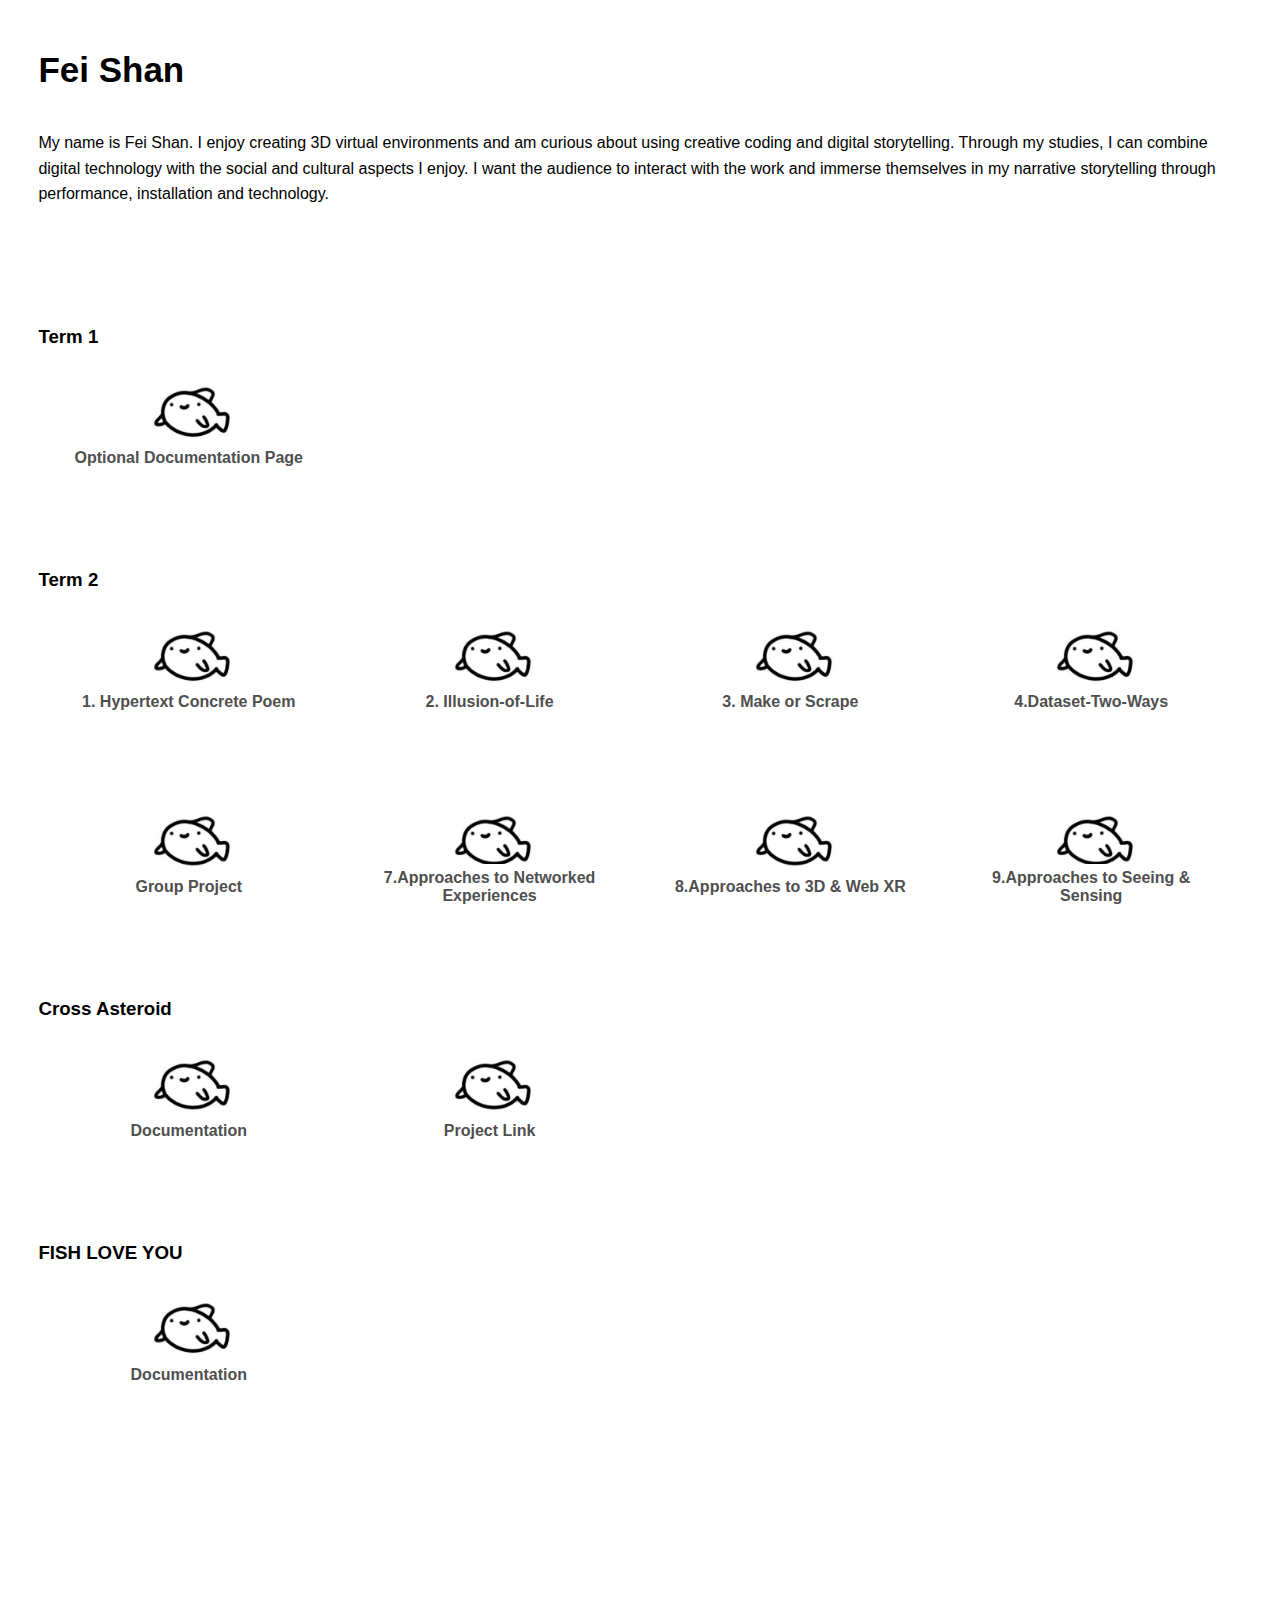
<file: index.html>
<!DOCTYPE html>
<html>
    <head>
        <meta charset="UTF-8">

        <!-- meta viewport tag needed to make site responsive on mobile devices https://developer.mozilla.org/en-US/docs/Web/HTML/Viewport_meta_tag -->
        <meta name="viewport" content="width=device-width, initial-scale=1" />

        <title>WCC Portfolio</title>

        <link rel="stylesheet" href="./css/style.css">

    </head>
    <body>

        <header>
            <section class="centered-content">
                <h1>Fei Shan</h1>
                <p>My name is Fei Shan. I enjoy creating 3D virtual environments and am curious about using creative coding and digital storytelling. Through my studies, I can combine digital technology with the social and cultural aspects I enjoy. I want the audience to interact with the work and immerse themselves in my narrative storytelling through performance, installation and technology.</p>  
            </section>
            

        </header>

        <main>
            <h3>Term 1</h3>
            <section class="flex-container">
                <div class="flex-item"> 
                    <a href="./html-demo-page">
                        <h4>Optional Documentation Page</h4>
                    </a>
                </div>
            </section>

            <h3>Term 2</h3>
<section class="flex-container">

<div class="flex-item"> 
<a href="https://faye419.github.io/Hypertext-Concrete-Poem/">
<h4>1. Hypertext Concrete Poem</h4>
</a>
</div>
<div class="flex-item"> 
<a href="https://faye419.github.io/Illusion-of-Life/">
<h4>2. Illusion-of-Life </h4>
</a>
</div>

<div class="flex-item"> 
<a href="https://github.com/Faye419/Scratch">
<h4>3. Make or Scrape</h4>
</a>
</div>

<div class="flex-item"> 
<a href="https://faye419.github.io/Dataset-Two-Ways/">
<h4>4.Dataset-Two-Ways</h4>
</a>
</div>

<div class="flex-item"> 
    <a href="https://dzhian.github.io/group-work/0301/index.html">
    <h4>Group Project</h4>
    </a>
    </div>

<div class="flex-item"> 
<a href="https://faye419.github.io/week-8/">
<h4> 7.Approaches to Networked Experiences</h4>
</a>
</div>

<div class="flex-item"> 
<a href="https://faye419.github.io/week-8/">
<h4> 8.Approaches to 3D & Web XR</h4>
</a>
</div>

<div class="flex-item"> 
<a href="https://faye419.github.io/Approaches-to-Seeing-and-Sensing/">
<h4> 9.Approaches to Seeing & Sensing</h4>
</a>
</div>

<!-- Keep adding per week -->

</section> 

<h3>Cross Asteroid</h3>
<section class="flex-container">
<div class="flex-item"> 
<a href="./final-project-documentation">
<h4>Documentation</h4>
</a>
</div>
<div class="flex-item"> 
<a href="https://faye419.github.io/final-project/">
<h4>Project Link</h4>
</a>
</div>
</section> 


<h3>FISH LOVE YOU</h3>
<section class="flex-container">
<div class="flex-item"> 
<a href="./html-demo-page">
<h4>Documentation</h4>
</a>
</div>

</section> 
          

        </main>
        <footer>
           <!-- normally information like contact details etc  -->
           <!-- read more about semantic HTML https://www.w3schools.com/html/html5_semantic_elements.asp -->
           
        </footer>

    </body>
</html>
</file>
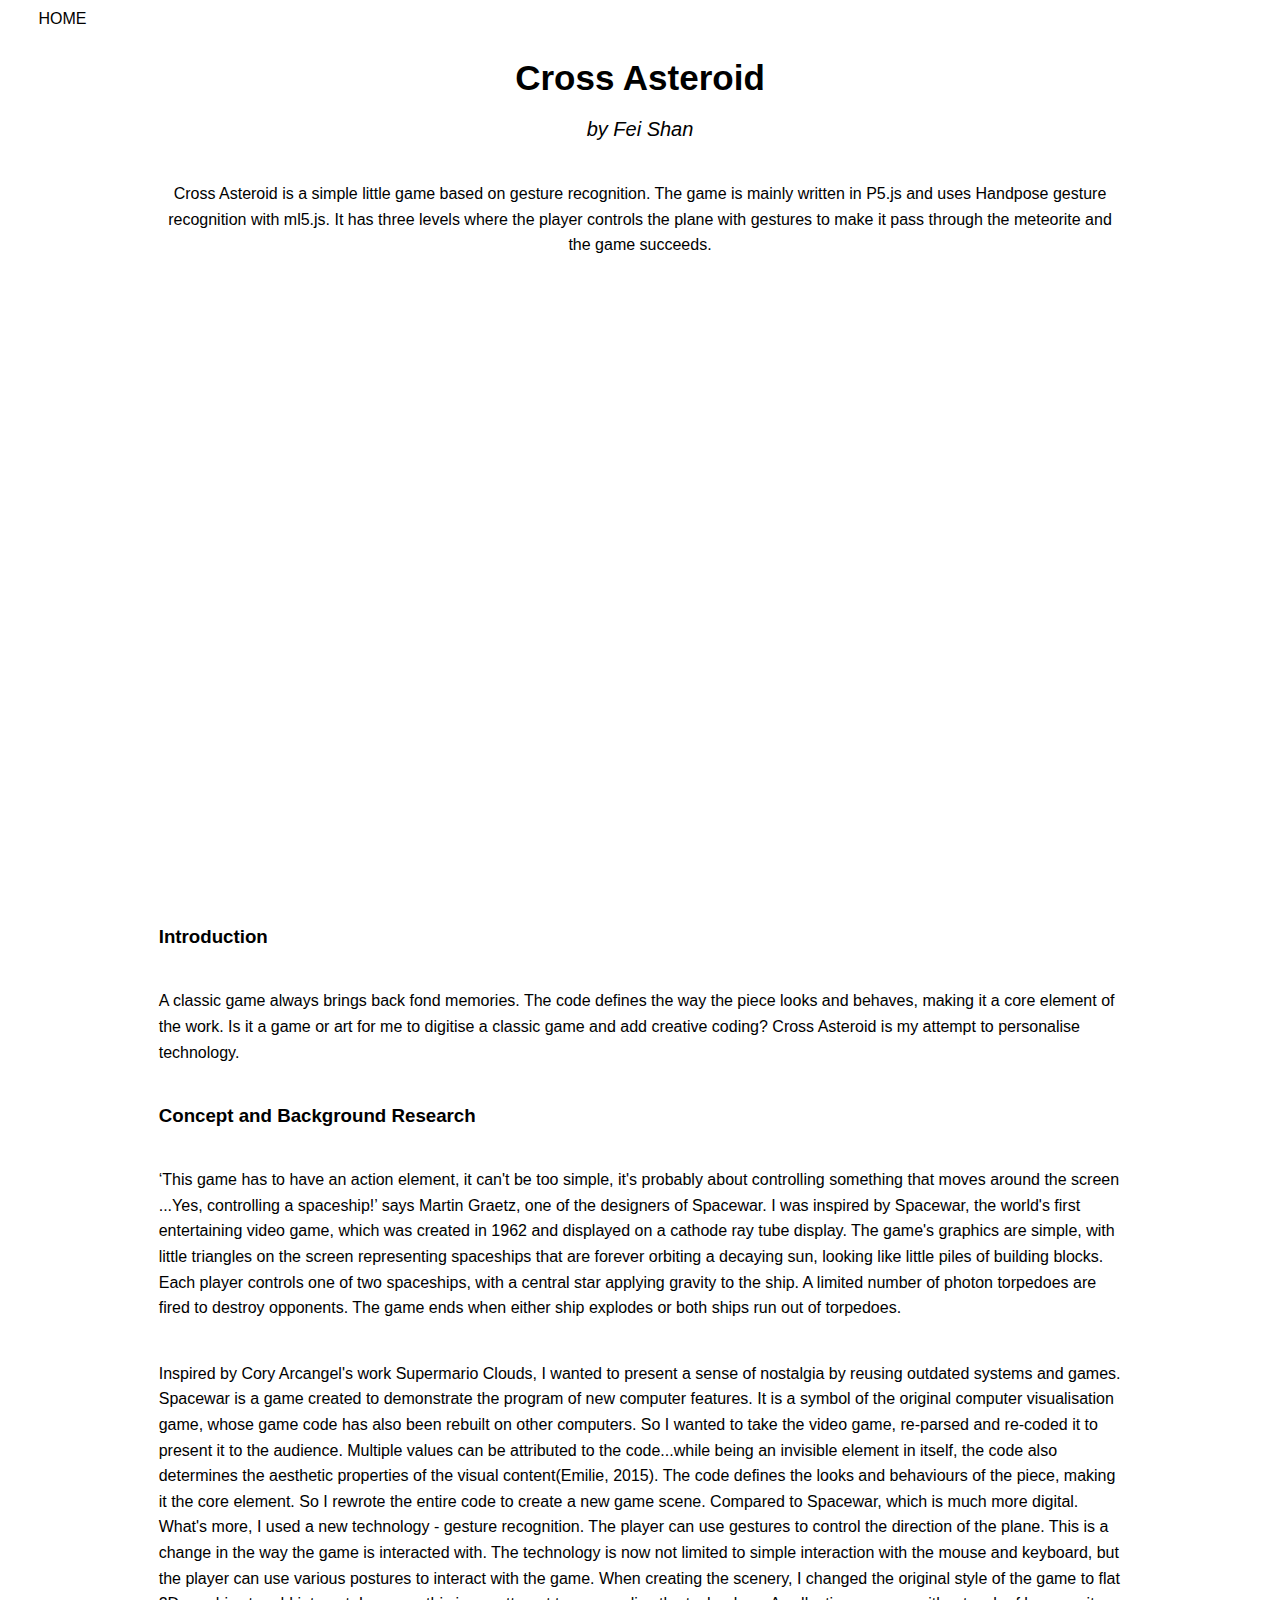
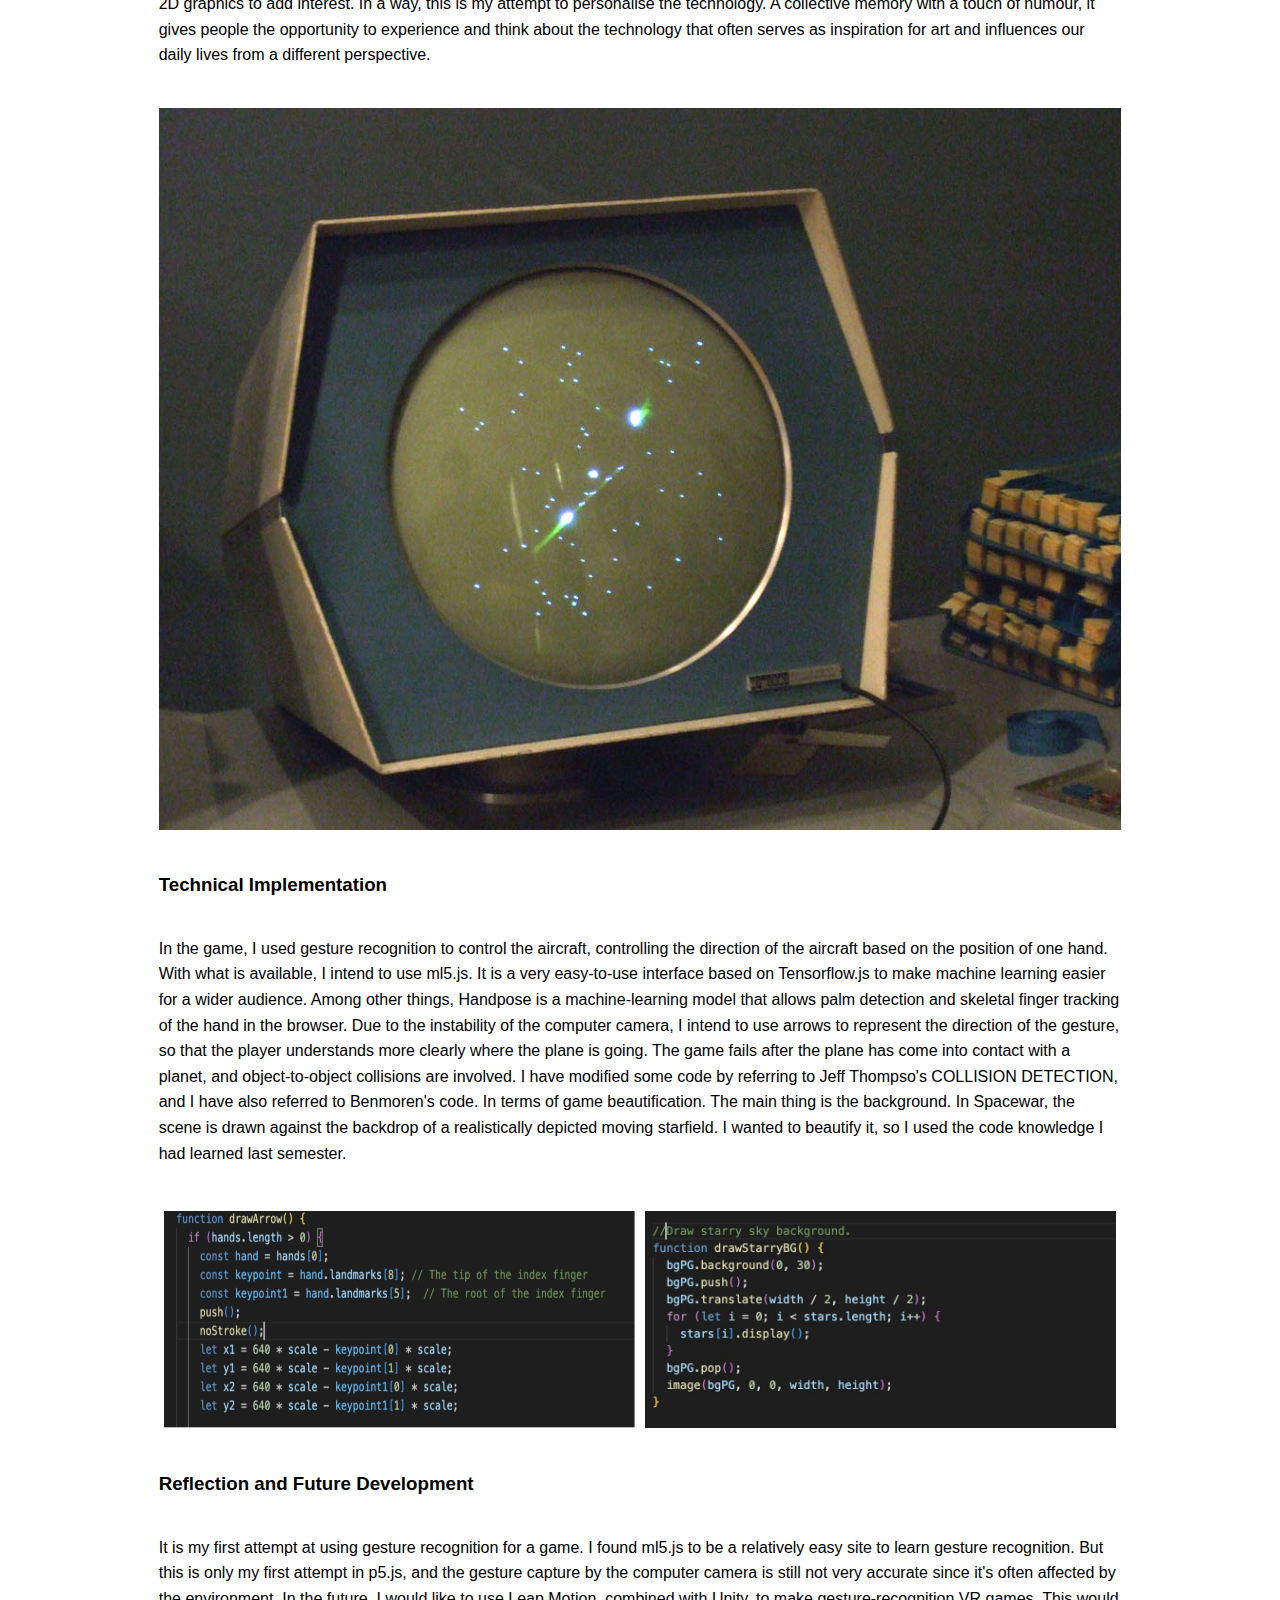
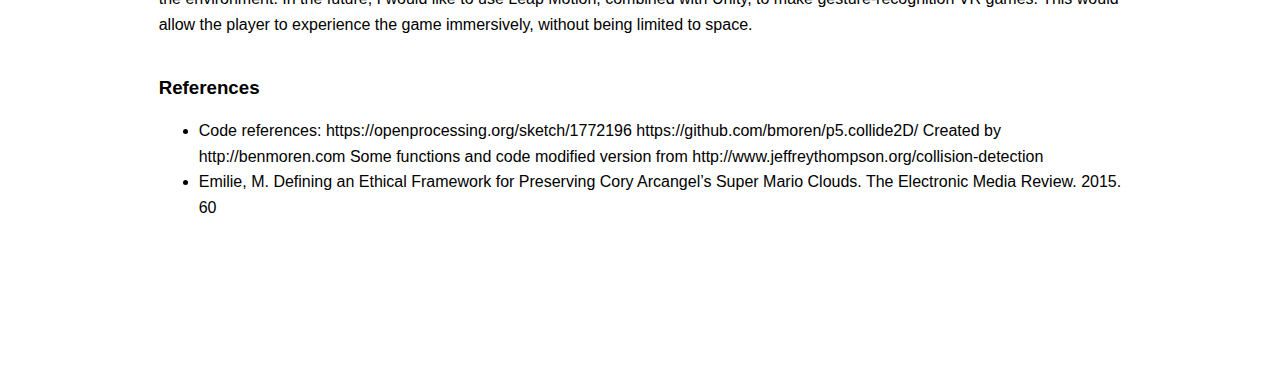
<file: final-project-documentation/index.html>
<!DOCTYPE html>
<html>
    <head>
        <meta charset="UTF-8">

        <!-- meta viewport tag needed to make site responsive on mobile devices https://developer.mozilla.org/en-US/docs/Web/HTML/Viewport_meta_tag -->
        <meta name="viewport" content="width=device-width, initial-scale=1" />

        <title>WCC Portfolio - Demo Page</title>

        <!-- including for some global styling -->
        <link rel="stylesheet" href="../css/style.css">

    </head>
    <body>
        <!-- if you have sub-pages think about adding a simple back button -->
        <nav>
            <a href="../">HOME</a>
        </nav>
        <header class="documentation-header">
            <section class="center-text">
                <h1>Cross Asteroid</h1>
                <h2>by Fei Shan</h6>
                <p>Cross Asteroid is a simple little game based on gesture recognition. The game is mainly written in P5.js and uses Handpose gesture recognition with ml5.js. It has three levels where the player controls the plane with gestures to make it pass through the meteorite and the game succeeds.</p> 
            </section>
        </header>

        <main class="documentation-page">
            <section>
                <div class="responsive-video centered-content">
                    <iframe title="vimeo-player" src="https://player.vimeo.com/video/822441890?h=0d253aaa4d" width="640" height="360" frameborder="0"    allowfullscreen></iframe>
                    
                </div>
            </section>
            <section>
                <h3>Introduction</h3>
                <p>A classic game always brings back fond memories. The code defines the way the piece looks and behaves, making it a core element of the work. Is it a game or art for me to digitise a classic game and add creative coding? Cross Asteroid is my attempt to personalise technology.</p>
            </section>
            <section>
                <h3>Concept and Background Research</h3>
                
                <p>‘This game has to have an action element, it can't be too simple, it's probably about controlling something that moves around the screen ...Yes, controlling a spaceship!’ says Martin Graetz, one of the designers of Spacewar.
                    I was inspired by Spacewar, the world's first entertaining video game, which was created in 1962 and displayed on a cathode ray tube display. The game's graphics are simple, with little triangles on the screen representing spaceships that are forever orbiting a decaying sun, looking like little piles of building blocks. Each player controls one of two spaceships, with a central star applying gravity to the ship. A limited number of photon torpedoes are fired to destroy opponents. The game ends when either ship explodes or both ships run out of torpedoes.</p>
                <p>Inspired by Cory Arcangel's work Supermario Clouds, I wanted to present a sense of nostalgia by reusing outdated systems and games.
                    
                    Spacewar is a game created to demonstrate the program of new computer features. It is a symbol of the original computer visualisation game, whose game code has also been rebuilt on other computers. So I wanted to take the video game, re-parsed and re-coded it to present it to the audience.
                    
                    Multiple values can be attributed to the code...while being an invisible element in itself, the code also determines the aesthetic properties of the visual content(Emilie, 2015).
                    The code defines the looks and behaviours of the piece, making it the core element. So I rewrote the entire code to create a new game scene. Compared to Spacewar, which is much more digital. What's more, I used a new technology - gesture recognition. The player can use gestures to control the direction of the plane. This is a change in the way the game is interacted with. The technology is now not limited to simple interaction with the mouse and keyboard, but the player can use various postures to interact with the game. When creating the scenery, I changed the original style of the game to flat 2D graphics to add interest. In a way, this is my attempt to personalise the technology. A collective memory with a touch of humour, it gives people the opportunity to experience and think about the technology that often serves as inspiration for art and influences our daily lives from a different perspective.</p>
                
                <!-- if you have a full width image try make it not too tall -->
                <img src="../assets/images/Spacewar_screenshot.jpeg"/>
                
            </section>
            <section>
                <h3>Technical Implementation</h3>

                <!-- example of styling for three images, you can write your own styling -->
            
                
                <p>In the game, I used gesture recognition to control the aircraft, controlling the direction of the aircraft based on the position of one hand. With what is available, I intend to use ml5.js. It is a very easy-to-use interface based on Tensorflow.js to make machine learning easier for a wider audience. Among other things, Handpose is a machine-learning model that allows palm detection and skeletal finger tracking of the hand in the browser. Due to the instability of the computer camera, I intend to use arrows to represent the direction of the gesture, so that the player understands more clearly where the plane is going.

                    The game fails after the plane has come into contact with a planet, and object-to-object collisions are involved. I have modified some code by referring to Jeff Thompso's COLLISION DETECTION, and I have also referred to Benmoren's code.
                    In terms of game beautification. The main thing is the background. In Spacewar, the scene is drawn against the backdrop of a realistically depicted moving starfield. I wanted to beautify it, so I used the code knowledge I had learned last semester. </p>
            
                <!-- example of styling for three images, you can write your own styling -->
                <div class="flex-container flex-basis-half">
                    <div class="flex-item">
                        <img src="../assets/images/code1.jpg"/>
                    </div>
                    <div class="flex-item">
                        <img src="../assets/images/code2.jpg"/>
                    </div>
                </div>

         
            </section>
            <section>
                <h3>Reflection and Future Development</h3>
                <p>It is my first attempt at using gesture recognition for a game. I found ml5.js to be a relatively easy site to learn gesture recognition. But this is only my first attempt in p5.js, and the gesture capture by the computer camera is still not very accurate since it's often affected by the environment. In the future, I would like to use Leap Motion, combined with Unity, to make gesture-recognition VR games. This would allow the player to experience the game immersively, without being limited to space.</p>
            </section>
            <section>
                <h3>References</h3>
                <ul>
                    <li>
                        Code references:
                        https://openprocessing.org/sketch/1772196
                        https://github.com/bmoren/p5.collide2D/  Created by http://benmoren.com
                        Some functions and code modified version from http://www.jeffreythompson.org/collision-detection</li>
                    <li>Emilie, M. Defining an Ethical Framework for Preserving Cory Arcangel’s Super Mario Clouds. The Electronic Media Review. 2015. 60</li>
                </ul>
            </section>
        </main>

        <footer>
            <!-- normally information like contact details etc  -->
            <!-- read more about semantic HTML https://www.w3schools.com/html/html5_semantic_elements.asp -->
            
         </footer>
    </body>
</html>
</file>
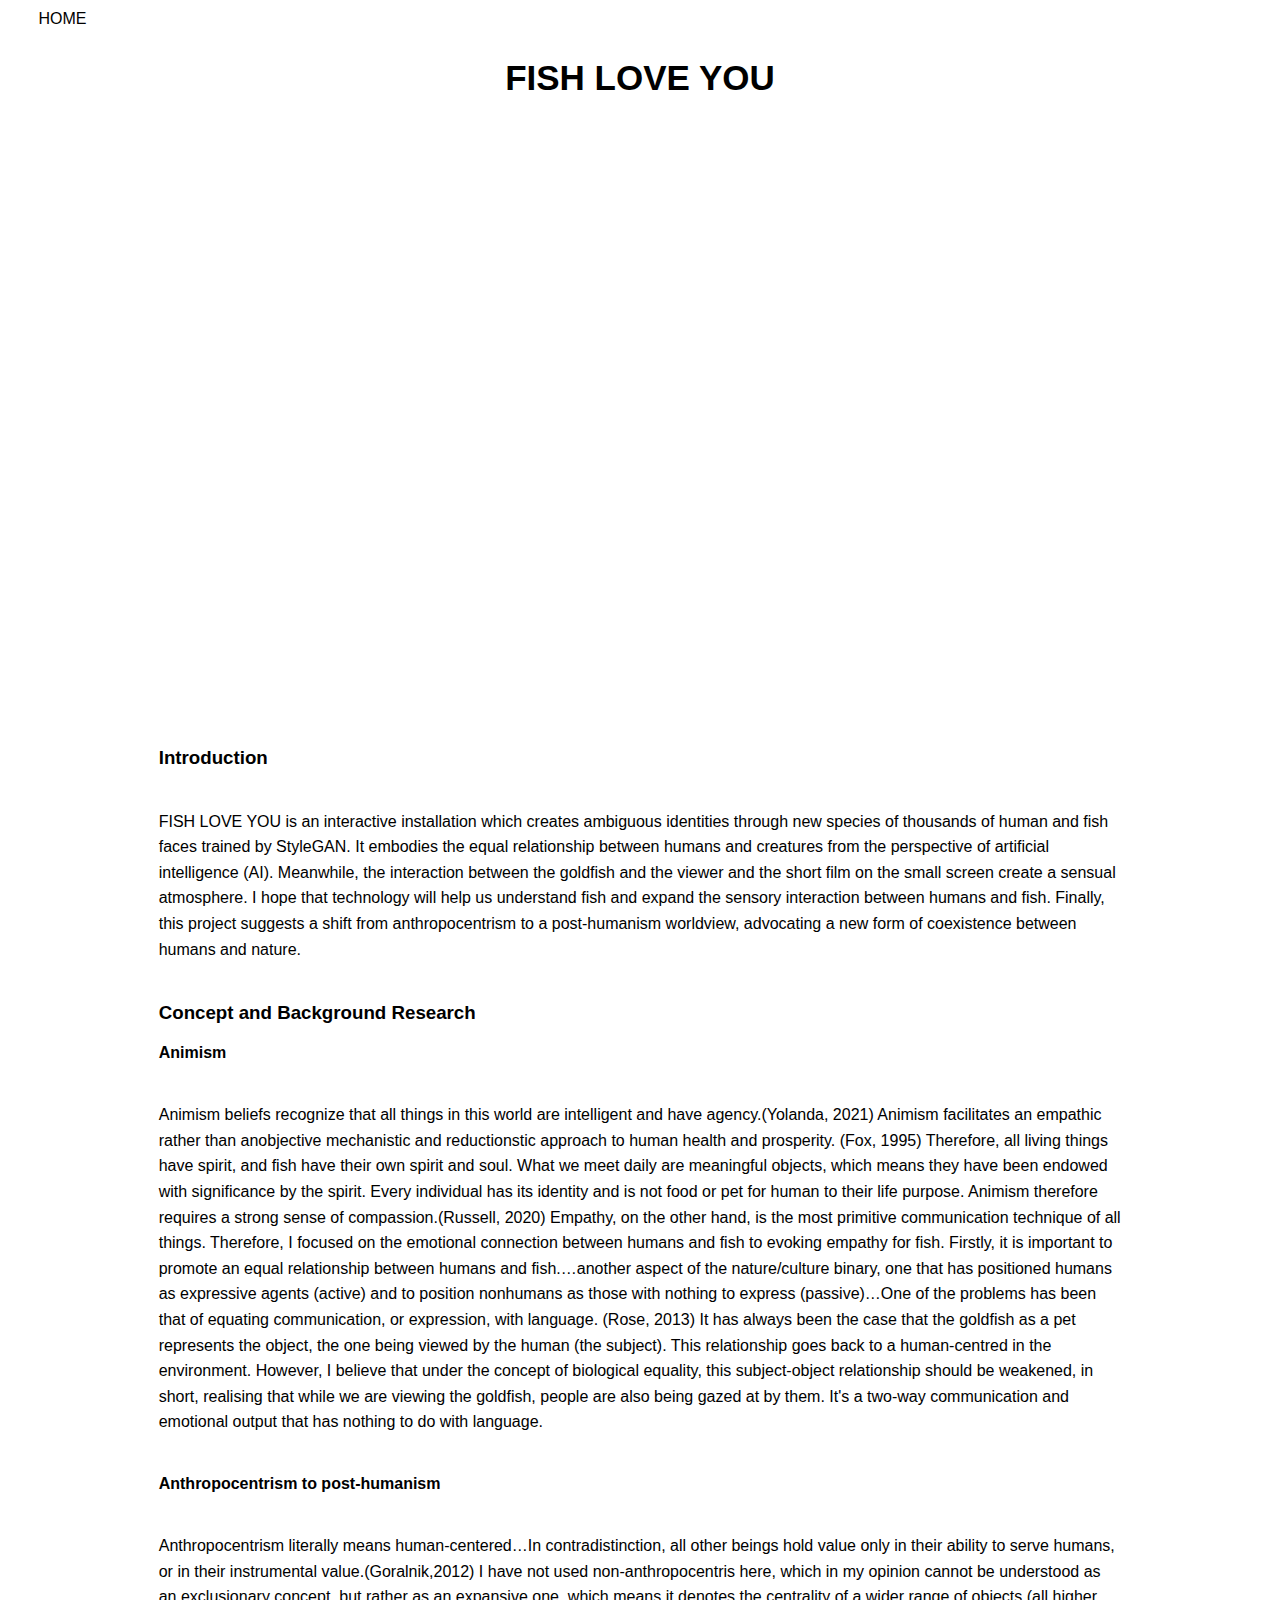
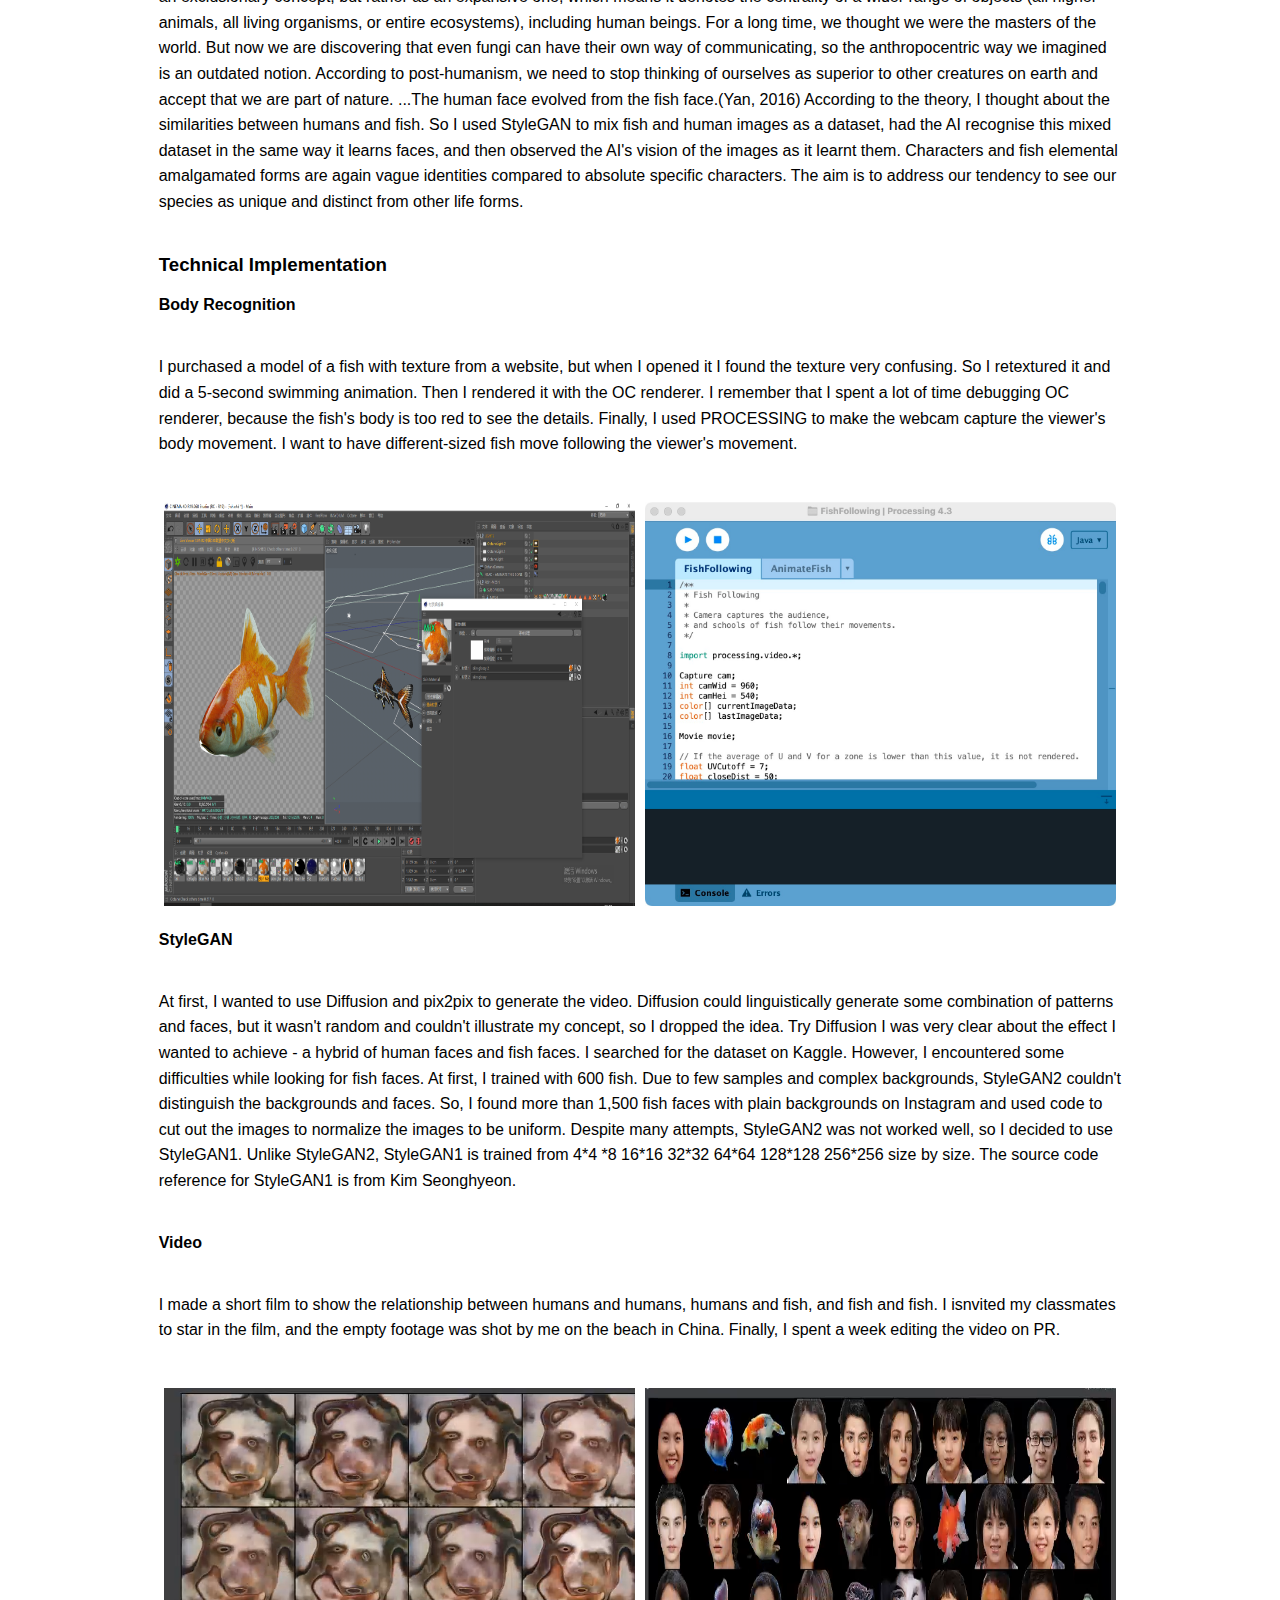
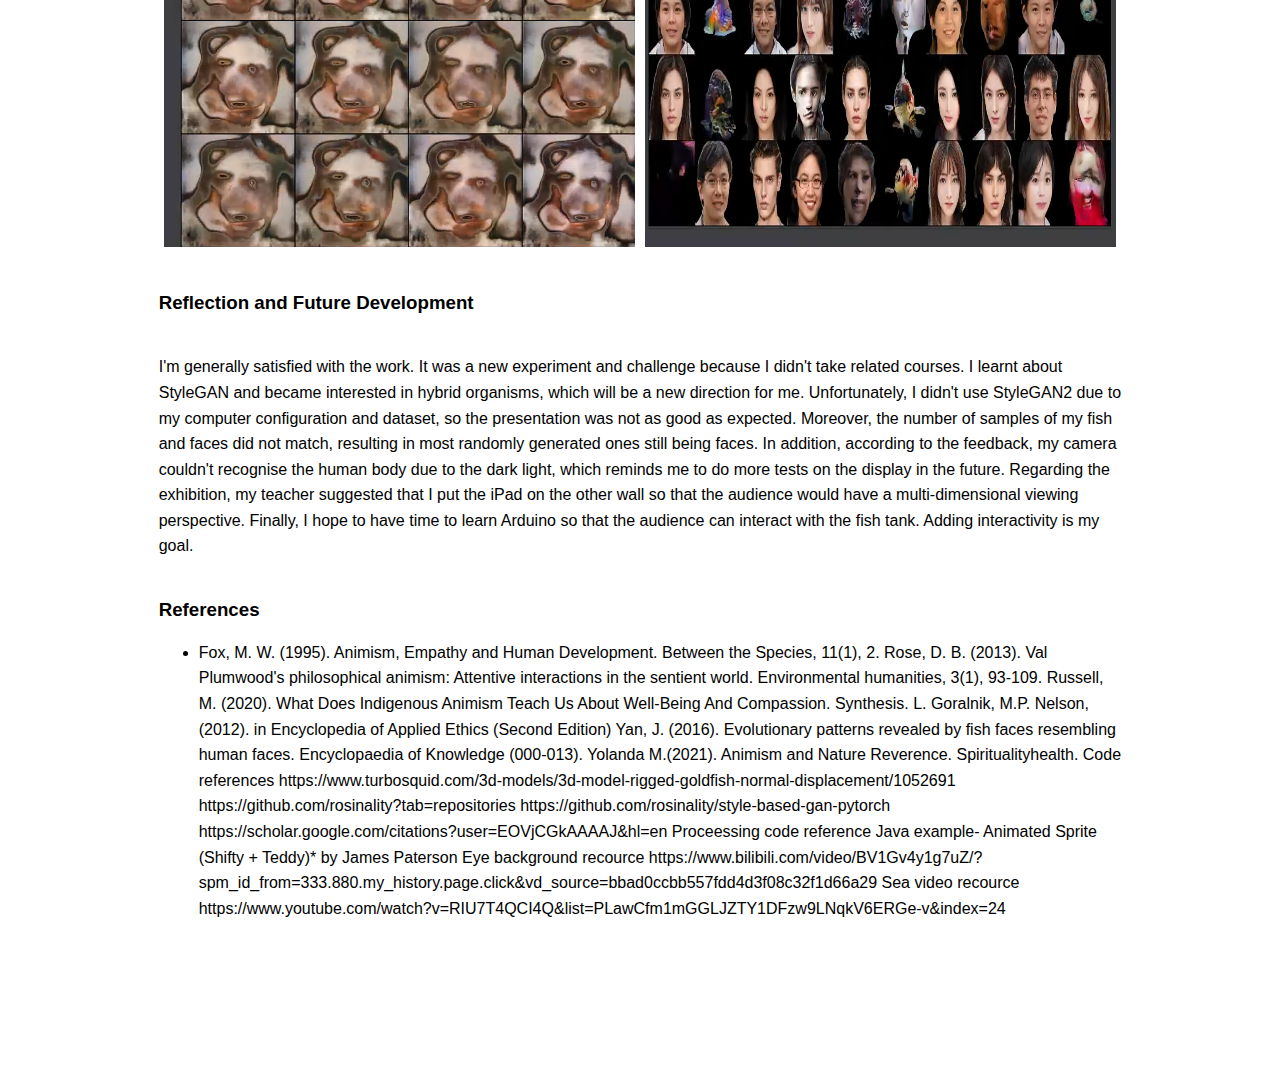
<file: html-demo-page/index.html>
<!DOCTYPE html>
<html>
    <head>
        <meta charset="UTF-8">

        <!-- meta viewport tag needed to make site responsive on mobile devices https://developer.mozilla.org/en-US/docs/Web/HTML/Viewport_meta_tag -->
        <meta name="viewport" content="width=device-width, initial-scale=1" />

        <title>WCC Portfolio - Demo Page</title>

        <!-- including for some global styling -->
        <link rel="stylesheet" href="../css/style.css">
        <!-- if I had some styling I wanted to include on one special page -->
        <link rel="stylesheet" href="css/demo-style.css">

    </head>
    <body>
        <!-- if you have sub-pages think about adding a simple back button -->
        <nav>
            <a href="../">HOME</a>
        </nav>
        <header class="documentation-header">
            <section class="center-text">
                <h1>FISH LOVE YOU</h1>
               
        </header>

        <main class="documentation-page">
            <section>
                
                <div class="responsive-video">
                    <iframe title="vimeo-player" src="https://player.vimeo.com/video/858026996?h=b0ee962313" width="640" height="360" frameborder="0"    allowfullscreen></iframe>
                
                </div>
            </section>
            <section>
                <h3>Introduction</h3>
                <p>FISH LOVE YOU is an interactive installation which creates ambiguous identities through new species of thousands of human and fish faces trained by StyleGAN. It embodies the equal relationship between humans and creatures from the perspective of artificial intelligence (AI). Meanwhile, the interaction between the goldfish and the viewer and the short film on the small screen create a sensual atmosphere. I hope that technology will help us understand fish and expand the sensory interaction between humans and fish. 
                    Finally, this project suggests a shift from anthropocentrism to a post-humanism worldview, advocating a new form of coexistence between humans and nature. 
                    </p>
            </section>
            <section>
                <h3>Concept and Background Research</h3>
                <h4>Animism </h4>
                <p> Animism beliefs recognize that all things in this world are intelligent and have agency.(Yolanda, 2021)
                    Animism facilitates an empathic rather than anobjective mechanistic and reductionstic approach to human health and prosperity. (Fox, 1995)
                    Therefore, all living things have spirit, and fish have their own spirit and soul. What we meet daily are meaningful objects, which means they have been endowed with significance by the spirit. Every individual has its identity and is not food or pet for human to their life purpose.
                    Animism therefore requires a strong sense of compassion.(Russell, 2020) Empathy, on the other hand, is the most primitive communication technique of all things.
                    Therefore, I focused on the emotional connection between humans and fish to evoking empathy for fish. Firstly, it is important to promote an equal relationship between humans and fish.…another aspect of the nature/culture binary, one that has positioned humans as expressive agents (active) and to position nonhumans as those with nothing to express (passive)…One of the problems has been that of equating communication, or expression, with language. (Rose, 2013)
                    It has always been the case that the goldfish as a pet represents the object, the one being viewed by the human (the subject). This relationship goes back to a human-centred in the environment. However, I believe that under the concept of biological equality, this subject-object relationship should be weakened, in short, realising that while we are viewing the goldfish, people are also being gazed at by them. It's a two-way communication and emotional output that has nothing to do with language.
                    </p>
                    <h4>Anthropocentrism to post-humanism </h4>
                <p> Anthropocentrism literally means human-centered…In contradistinction, all other beings hold value only in their ability to serve humans, or in their instrumental value.(Goralnik,2012)
                    I have not used non-anthropocentris here, which in my opinion cannot be understood as an exclusionary concept, but rather as an expansive one, which means it denotes the centrality of a wider range of objects (all higher animals, all living organisms, or entire ecosystems), including human beings.
                    For a long time, we thought we were the masters of the world. But now we are discovering that even fungi can have their own way of communicating, so the anthropocentric way we imagined is an outdated notion. According to post-humanism, we need to stop thinking of ourselves as superior to other creatures on earth and accept that we are part of nature.
                    ...The human face evolved from the fish face.(Yan, 2016) According to the theory, I thought about the similarities between humans and fish. So I used StyleGAN to mix fish and human images as a dataset, had the AI recognise this mixed dataset in the same way it learns faces, and then observed the AI's vision of the images as it learnt them.
                    Characters and fish elemental amalgamated forms are again vague identities compared to absolute specific characters. The aim is to address our tendency to see our species as unique and distinct from other life forms.</p>
                
            
                
            </section>
            <section>
                <h3>Technical Implementation</h3>

                <!-- example of styling for three images, you can write your own styling -->
            
                <h4>Body Recognition </h4>
                <p> I purchased a model of a fish with texture from a website, but when I opened it I found the texture very confusing. So I retextured it and did a 5-second swimming animation. Then I rendered it with the OC renderer. I remember that I spent a lot of time debugging OC renderer, because the fish's body is too red to see the details.
                    Finally, I used PROCESSING to make the webcam capture the viewer's body movement. I want to have different-sized fish move following the viewer's movement.  </p>
            
                    <div class="flex-container flex-basis-half">
                        <div class="flex-item">
                            <img src="../assets/images/fish model.jpg"/>
                        </div>
                        <div class="flex-item">
                            <img src="../assets/images/processing.jpg"/>
                        </div>
                    </div>

                    <h4>StyleGAN  </h4>
                    <p> At first, I wanted to use Diffusion and pix2pix to generate the video. Diffusion could linguistically generate some combination of patterns and faces, but it wasn't random and couldn't illustrate my concept, so I dropped the idea.
                        Try Diffusion 
                        
                        I was very clear about the effect I wanted to achieve - a hybrid of human faces and fish faces. I searched for the dataset on Kaggle. However, I encountered some difficulties while looking for fish faces.
                        At first, I trained with 600 fish. Due to few samples and complex backgrounds, StyleGAN2 couldn't distinguish the backgrounds and faces. 
                        So, I found more than 1,500 fish faces with plain backgrounds on Instagram and used code to cut out the images to normalize the images to be uniform. 
                        Despite many attempts, StyleGAN2 was not worked well, so I decided to use StyleGAN1. Unlike StyleGAN2, StyleGAN1 is trained from 4*4 *8 16*16 32*32 64*64 128*128 256*256 size by size. The source code reference for StyleGAN1 is from Kim Seonghyeon.
                        </p>

                        <h4>Video </h4>
                        <p> I made a short film to show the relationship between humans and humans, humans and fish, and fish and fish. I isnvited my classmates to star in the film, and the empty footage was shot by me on the beach in China. Finally, I spent a week editing the video on PR.</p>


                <!-- example of styling for three images, you can write your own styling -->
                <div class="flex-container flex-basis-half">
                    <div class="flex-item">
                        <img src="../assets/images/few.jpg"/>
                    </div>
                    <div class="flex-item">
                        <img src="../assets/images/stylegan.jpg"/>
                    </div>
                </div>

         
            </section>
            <section>
                <h3>Reflection and Future Development</h3>
                <p>I'm generally satisfied with the work. It was a new experiment and challenge because I didn't take related courses. I learnt about StyleGAN and became interested in hybrid organisms, which will be a new direction for me. 
                    Unfortunately, I didn't use StyleGAN2 due to my computer configuration and dataset, so the presentation was not as good as expected. Moreover, the number of samples of my fish and faces did not match, resulting in most randomly generated ones still being faces. In addition, according to the feedback, my camera couldn't recognise the human body due to the dark light, which reminds me to do more tests on the display in the future.
                    Regarding the exhibition, my teacher suggested that I put the iPad on the other wall so that the audience would have a multi-dimensional viewing perspective.
                    Finally, I hope to have time to learn Arduino so that the audience can interact with the fish tank. Adding interactivity is my goal.</p>
            </section>
            <section>
                <h3>References</h3>
                <ul>
                    <li>
                        Fox, M. W. (1995). Animism, Empathy and Human Development. Between the Species, 11(1), 2.
Rose, D. B. (2013). Val Plumwood's philosophical animism: Attentive interactions in the sentient world. Environmental humanities, 3(1), 93-109.
Russell, M. (2020). What Does Indigenous Animism Teach Us About Well-Being And Compassion. Synthesis.
L. Goralnik, M.P. Nelson, (2012). in Encyclopedia of Applied Ethics (Second Edition)
Yan, J. (2016). Evolutionary patterns revealed by fish faces resembling human faces. Encyclopaedia of Knowledge (000-013).
Yolanda M.(2021). Animism and Nature Reverence. Spiritualityhealth.

Code references
https://www.turbosquid.com/3d-models/3d-model-rigged-goldfish-normal-displacement/1052691
https://github.com/rosinality?tab=repositories
https://github.com/rosinality/style-based-gan-pytorch
https://scholar.google.com/citations?user=EOVjCGkAAAAJ&hl=en

Proceessing code reference
Java example- Animated Sprite (Shifty + Teddy)* by James Paterson

Eye background recource
https://www.bilibili.com/video/BV1Gv4y1g7uZ/?spm_id_from=333.880.my_history.page.click&vd_source=bbad0ccbb557fdd4d3f08c32f1d66a29

Sea video recource
https://www.youtube.com/watch?v=RIU7T4QCI4Q&list=PLawCfm1mGGLJZTY1DFzw9LNqkV6ERGe-v&index=24</li>
                    
            </section>
        </main>

      

        <footer>
            <!-- normally information like contact details etc  -->
            <!-- read more about semantic HTML https://www.w3schools.com/html/html5_semantic_elements.asp -->
            
         </footer>
    </body>
</html>
</file>
<file: css/style.css>
/*This is a comment in CSS*/

body{
    font-family: Verdana, sans-serif;
    margin: 0;
}

header h1{
    font-size: 35px;
    margin:20px 0;
}
header h2{
    font-size: 20px;
    margin: 0px 0px 40px 0px;
    font-weight: normal;
    font-style: italic;
}

main.documentation-page h3{
    margin-top: 40px;
}

main.documentation-page h4{
    margin-top: 20px;
}
li{
    font-family: Helvetica, sans-serif;
    font-size: 16px;
    line-height: 1.6em;
}
p{
    font-size: 16px;
    line-height: 1.6em;
    margin: 2.5em 0;
    font-family: Helvetica, sans-serif;
}

main,
header{
    width:100%;
    max-width:1400px; /* means it won't be larger than 1200px on larger screens */
    box-sizing: border-box;
    margin: 0 auto;
    padding: 30px 3%;
}

header.documentation-header{
    padding: 0 3%;
}

.documentation-header section,
main.documentation-page section{
    margin: 10px 10%;
}

footer{
    width:100%;
    min-height:100px;
}


nav{
    padding:10px 3%;
}

nav a{
    color: black;
    text-decoration: none;
}
nav a:hover{
    color: grey;
}

.center-text{
    text-align: center;
}

img{
    width: 100%;
}

/* original aspect ratio width="640" height="360" */
.responsive-video{
    position: relative;
    width: 100%; /* adjust this and the padding-top to change how big it is*/
    height: 0;
    padding-top: 57%; /* padding top is in reltation to the width of parent, it preserves aspect ratio*/
    /* margin: 0 auto; */ /*this would center your video in the section container*/
}
.responsive-video iframe{
    position: absolute;
    top:0;
    left:0;
    height: 100%;
    width: 100%;
}


/* Flex layouts are one of the easier ways to style responsive layouts that work on all devices */
/* https://developer.mozilla.org/en-US/docs/Learn/CSS/CSS_layout/Flexbox */

.flex-container{
    display: flex; /* all children will now be flex items */
    flex-direction: row; /* other option is column */
    flex-wrap: wrap; /* means the children will wrap to a new line */
}

.flex-item{
    display: flex;
    /* the following three items can be put on one line: https://developer.mozilla.org/en-US/docs/Web/CSS/flex */
    flex-grow: 0;
    flex-shrink: 0;
    flex-basis: 25%; /*width of the box, take up a quarter of the parent's size*/
    box-sizing: border-box; /*this means that we can add padding, line below, and still only take 25% width of parent*/
    padding: 5px;
}

.flex-basis-third .flex-item{
    flex-basis: 33.33%; 
}

.flex-basis-half .flex-item{
    flex-basis: 50%; 
}

.flex-item a{
    display: flex;
    width: 100%;
    height: 0;
    padding: 30% 0;
    background-image: url(../assets/images/ff.png); /*change the image to one of you choice */
    background-position: center;
    background-size: 100%;
    justify-content: center;
    align-items: center;
    text-align: center;
    text-decoration: none;
    color:#4f4f4f;
    transition: all 0.2s; /* CSS transitions https://developer.mozilla.org/en-US/docs/Web/CSS/CSS_Transitions/Using_CSS_transitions */
}

/* want a different background image for each project? */
/* try give each a tag a unique id in your HTML and then set different background images here*/
/* EXAMPLE CSS: won't work if you just un-comment this:*/
/* .flex-item a#my-special-id{
    background-image: url(../assets/images/custom-image-name.jpeg); 
} */


.flex-item a:hover{
    color:#bbbbbb;
    background-size: 120%;
}

.flex-item h4{
   margin:10px;
   background-color: white;
   padding:5px 10px;
}


/* Media Queries for responsive design */

/* Un-comment the body background-colors to see bold debug color change between screen sizes */

/* Extra large */
@media screen and (max-width: 1200px) {
    /* body {
      background-color: rgb(0, 255, 162);
    } */

    .flex-item{
        flex-basis: 33.33%; /*width of the box, take up a quarter of the parent's size*/
    }
}

/* Large */
@media screen and (max-width: 992px) {
    /* body {
      background-color: rgb(255, 81, 0);
    } */

    .documentation-header section,
    main.documentation-page section{
        margin: 40px 5%;
    }

}

/* Medium */
@media screen and (max-width: 768px) {
    /* body {
      background-color: rgb(255, 0, 191);
    } */

    .flex-item{
        flex-basis: 50%; /*width of the box, take up a quarter of the parent's size*/
    }
}

/* Small */
@media screen and (max-width: 576px) {
    /* body {
      background-color: blue;
    } */

    .flex-item{
        flex-basis: 100%; /*width of the box, take up a quarter of the parent's size*/
    }
}
</file>
<file: html-demo-page/css/demo-style.css>
/*This is a comment in CSS*/


/* you could add some media queries to make the video size look good on all screen sizes*/
</file>
